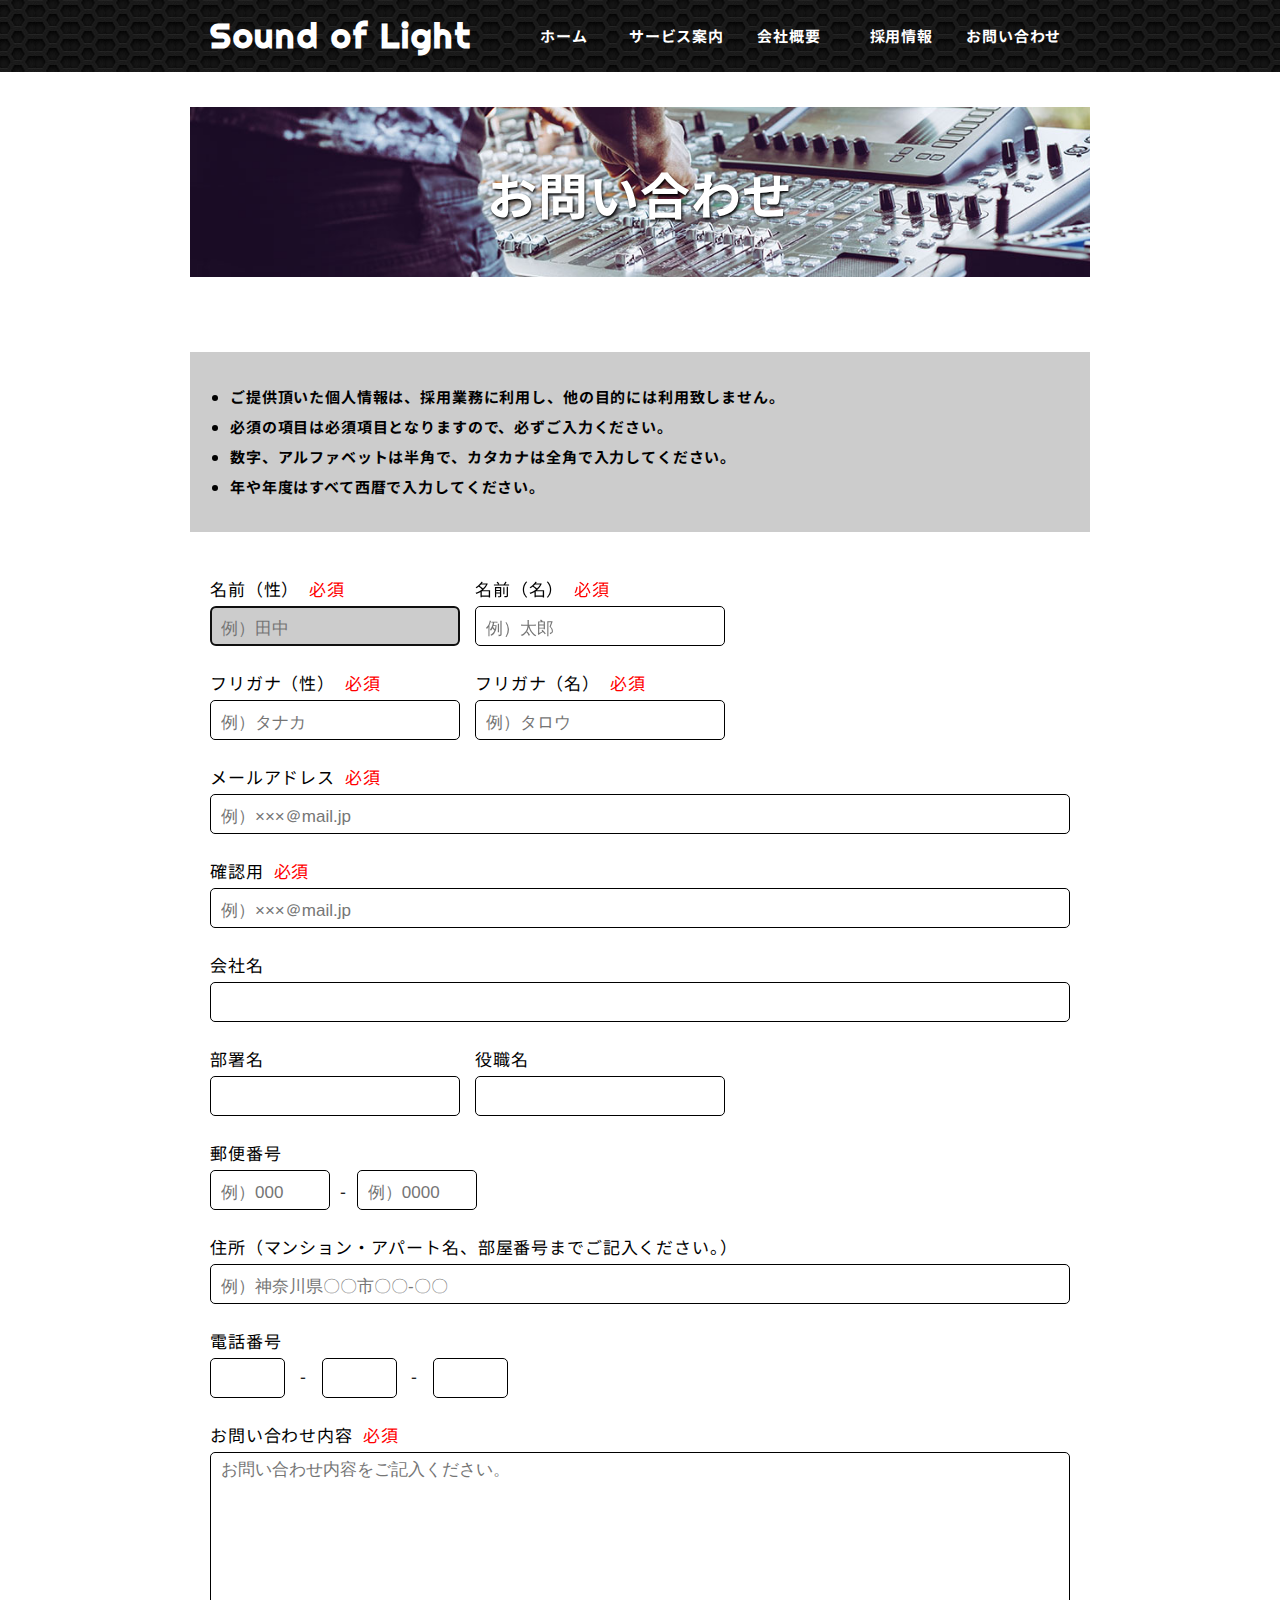
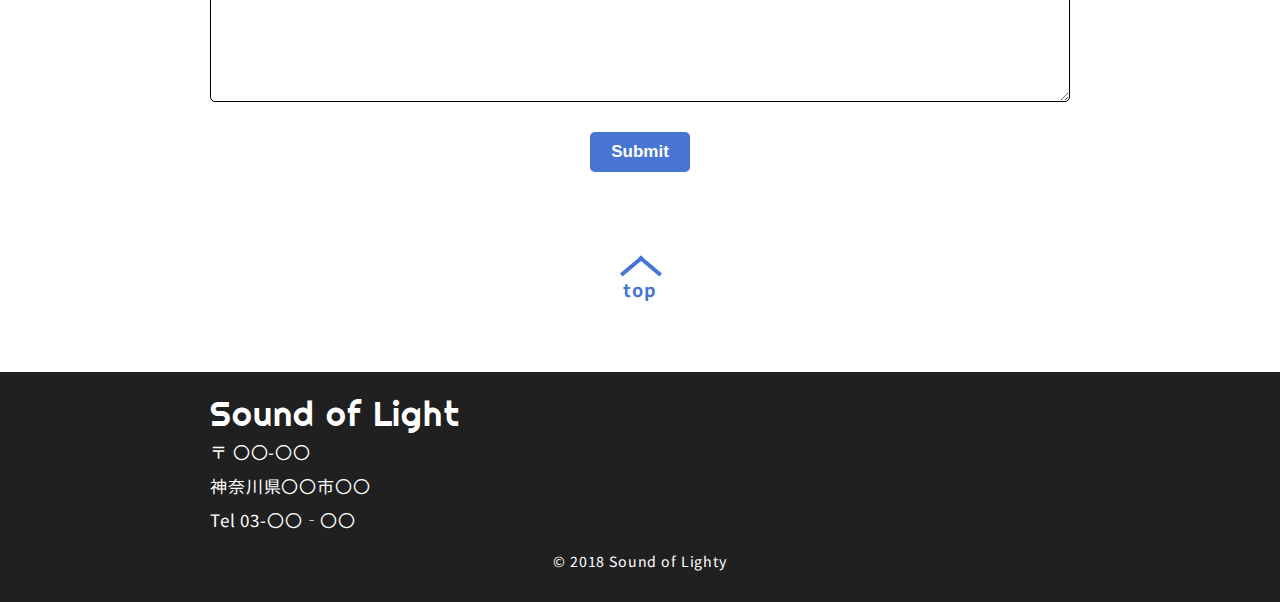
<file: 音響/contact/index.html>
<!DOCTYPE html>
<html>

<head>
    <meta charset="utf-8">
    <meta name="viewport" content="width=device-width, initial-scale=1.0">
    <title>Sound of Light</title>
    <link rel="stylesheet" href="../style.css">
    <link rel="stylesheet" href="../responsive.css">
    <link href="https://fonts.googleapis.com/css?family=Noto+Sans+JP|Righteous" rel="stylesheet">
    <script src="https://ajax.googleapis.com/ajax/libs/jquery/3.3.1/jquery.min.js"></script>
    <script type="text/javascript" src="../jquery.min.js"></script>
</head>

<body>
    <div id="header-bar">
        <header>
            <div class="title-log">
                <h1>Sound of Light</h1>
            </div>
            <div id="menu-icon">
                <span class="line_1"></span>
                <span class="line_2"></span>
                <span class="line_3"></span>
            </div>
            <nav id="list-top">
                <ul>
                    <li class="hli"><a class="li-hover link" href="../index.html">ホーム</a></li>
                    <li class="hli"><a class="li-hover link service" href="../index.html#service">サービス案内</a>
                        <ul id="sub-list">
                            <li class="hli-sub"><a class="link" href="../sound/index.html">Sound</a></li>
                            <li class="hli-sub"><a class="link" href="../lighting/index.html">Lighting</a></li>
                            <li class="hli-sub"><a class="link" href="../work/index.html">制作</a></li>
                        </ul>
                        <div id="menu-icon1">
                            <p id="icon">＋</p>
                        </div>
                    </li>
                    <li class="hli"><a class="li-hover link" href="../info/index.html">会社概要</a></li>
                    <li class="hli"><a class="li-hover link" href="../recruit/index.html">採用情報</a></li>
                    <li class="hli"><a class="li-hover link" href="index.html">お問い合わせ</a></li>
                </ul>
            </nav>
        </header>
    </div>

    <div id="main">
        <div id="contents-top">
            <img id="contents-img" src="../img/yomex-owo-678013-unsplash.jpg">
            <h1>お問い合わせ</h1>
        </div>
        <div id="table">
            <ul class="contact-list">
                <li>ご提供頂いた個人情報は、採用業務に利用し、他の目的には利用致しません。</li>
                <li>必須の項目は必須項目となりますので、必ずご入力ください。</li>
                <li>数字、アルファベットは半角で、カタカナは全角で入力してください。</li>
                <li>年や年度はすべて西暦で入力してください。</li>
            </ul>
            <div class="contact">
                <form action="#" method="#">
                    <ul>
                        <li id="name-sei">
                            <p>名前（性）</p><span>必須</span>
                            <input type="text" name="name-sei" value="" placeholder="例）田中" autofocus required>
                        </li>
                        <li id="name-mei">
                            <p>名前（名）</p><span>必須</span>
                            <input type="text" name="name-mei" value="" placeholder="例）太郎" required>
                        </li>
                    </ul>
                    <ul>
                        <li id="kan-sei">
                            <p>フリガナ（性）</p><span>必須</span>
                            <input type="text" name="kan-sei" value="" placeholder="例）タナカ" required>
                        </li>
                        <li id="kan-mei">
                            <p>フリガナ（名）</p><span>必須</span>
                            <input type="text" name="kan-mei" value="" placeholder="例）タロウ" required>
                        </li>
                    </ul>
                    <div id="email1">
                    <p>メールアドレス</p><span>必須</span>
                    <input type="email" name="email1" id="email_1" value="" placeholder="例）×××＠mail.jp" required>
                    </div>
                    <div id="email2">
                    <p>確認用</p><span>必須</span>
                    <input type="email" name="email2" id="email_2" value="" placeholder="例）×××＠mail.jp" required>
                    </div>
                    <p>会社名</p>
                    <input type="text" name="company" value>
                    <ul>
                        <li>
                            <p>部署名</p>
                            <input type="text" name="dept" value>
                        </li>
                        <li>
                            <p>役職名</p>
                            <input type="text" name="posｔ" value>
                        </li>
                    </ul>

                    <p>郵便番号</p>
                    <div class="pcode">
                        <input type="tel" name="pcode1" value="" placeholder="例）000">-<input type="tel" name="pcode2" value="" placeholder="例）0000">
                    </div>
                    <p>住所（マンション・アパート名、部屋番号までご記入ください。）</p>
                    <input type="text" name="addr" value="" placeholder="例）神奈川県〇〇市〇〇-〇〇">
                    <p>電話番号</p>
                    <div class="tel">
                        <input type="tel" name="tel1" value> -
                        <input type="tel" name="tel2" value> -
                        <input type="tel" name="tel3" value>
                    </div>
                    <div id="textarea">
                    <p>お問い合わせ内容</p><span>必須</span>
                    <textarea cols="30" rows="4" name="message" placeholder="お問い合わせ内容をご記入ください。" required></textarea>
                    </div>
                    <center><input class="button" type="submit"></center>
                </form>
            </div>
        </div>
        <div id="top">
            <a href="#logo">
            <span class="top-line_1"></span>
            <span class="top-line_2"></span>
            <p>top</p>
            </a>
        </div>
    </div>

    <div id=footer-bar>
        <footer>
            <div class="footer-log">Sound of Light</div>
            <p class="footer-text">〒 〇〇-〇〇
                <br>神奈川県〇〇市〇〇
                <br>Tel 03-〇〇‐〇〇
            </p>
            <p id="copy"><small>&copy; 2018 Sound of Lighty</small></p>
        </footer>
    </div>
</body>

</html>
</file>
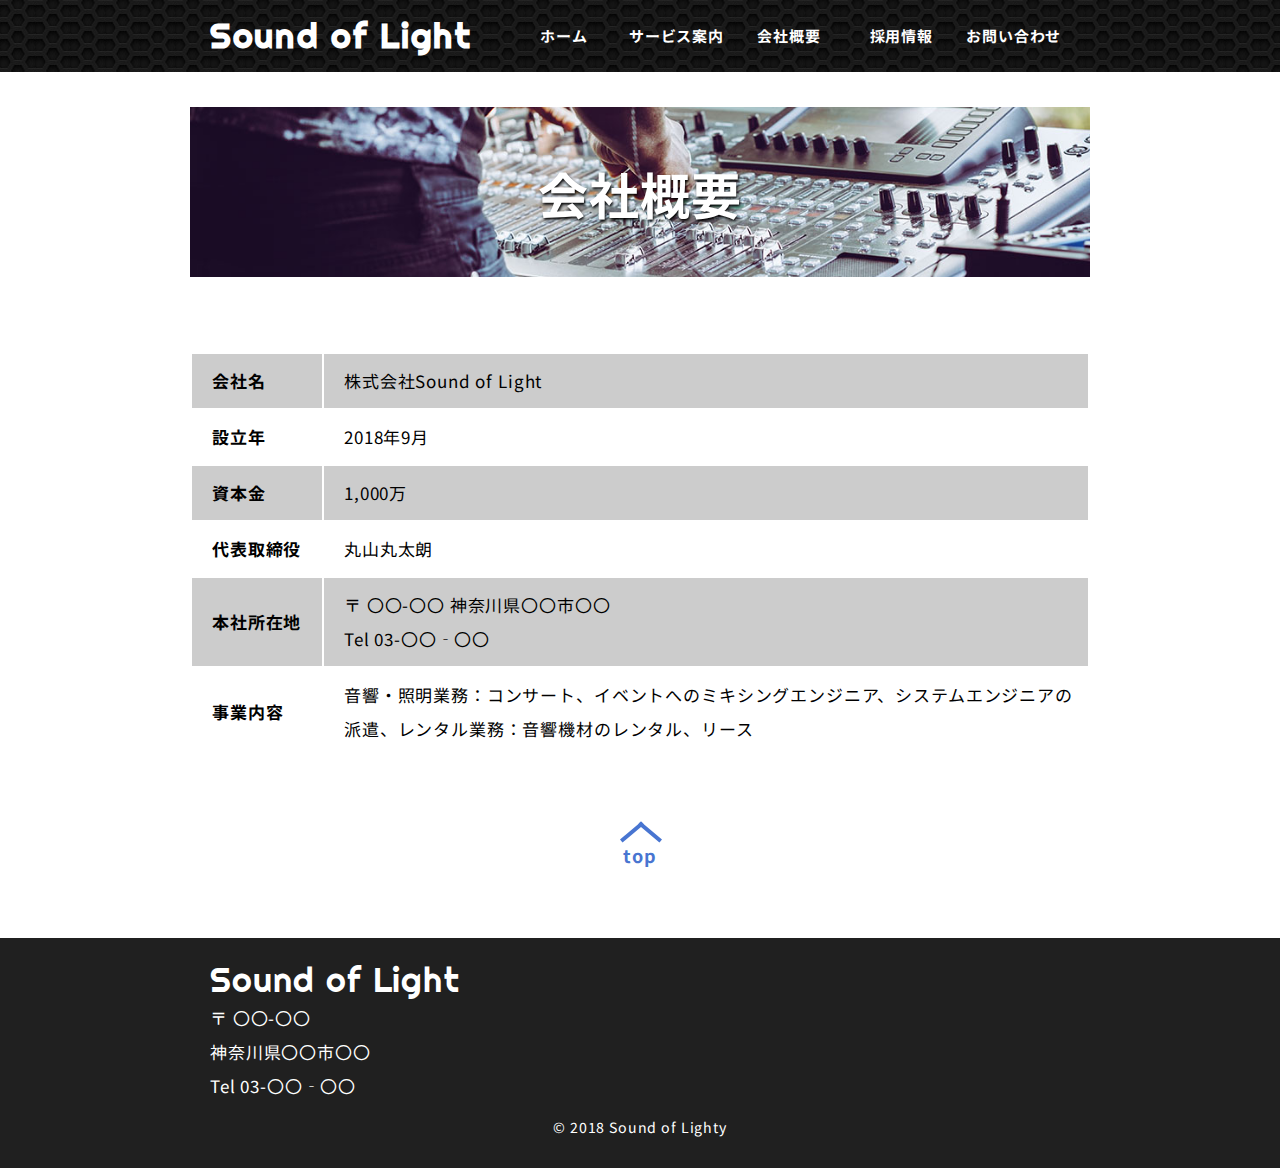
<file: 音響/info/index.html>
<!DOCTYPE html>
<html>

<head>
    <meta charset="utf-8">
    <meta name="viewport" content="width=device-width, initial-scale=1.0">
    <title>Sound of Light</title>
    <link rel="stylesheet" href="../style.css">
    <link rel="stylesheet" href="../responsive.css">
    <link href="https://fonts.googleapis.com/css?family=Noto+Sans+JP|Righteous" rel="stylesheet">
    <script src="https://ajax.googleapis.com/ajax/libs/jquery/3.3.1/jquery.min.js"></script>
    <script type="text/javascript" src="../jquery.min.js"></script>
</head>

<body>
    <div id="header-bar">
        <header>
            <div class="title-log">
                <h1>Sound of Light</h1>
            </div>
            <div id="menu-icon">
                <span class="line_1"></span>
                <span class="line_2"></span>
                <span class="line_3"></span>
            </div>
            <nav id="list-top">
                <ul>
                    <li class="hli"><a class="li-hover link" href="../index.html">ホーム</a></li>
                    <li class="hli"><a class="li-hover link service" href="../index.html#service">サービス案内</a>
                        <ul id="sub-list">
                            <li class="hli-sub"><a class="link" href="../sound/index.html">Sound</a></li>
                            <li class="hli-sub"><a class="link" href="../lighting/index.html">Lighting</a></li>
                            <li class="hli-sub"><a class="link" href="../work/index.html">制作</a></li>
                        </ul>
                        <div id="menu-icon1">
                            <p id="icon">＋</p>
                        </div>
                    </li>
                    <li class="hli"><a class="li-hover link" href="index.html">会社概要</a></li>
                    <li class="hli"><a class="li-hover link" href="../recruit/index.html">採用情報</a></li>
                    <li class="hli"><a class="li-hover link" href="../contact/index.html">お問い合わせ</a></li>
                </ul>
            </nav>
        </header>
    </div>

    <div id="main">
        <div id="contents-top">
            <img id="contents-img" src="../img/yomex-owo-678013-unsplash.jpg">
            <h1>会社概要</h1>
        </div>
        <div id="table">
            <table>
                <tr>
                    <th>会社名</th>
                    <td>株式会社Sound of Light</td>
                </tr>
                <tr>
                    <th>設立年</th>
                    <td>2018年9月</td>
                </tr>
                <tr>
                    <th>資本金</th>
                    <td>1,000万</td>
                </tr>
                <tr>
                    <th>代表取締役</th>
                    <td>丸山丸太朗</td>
                </tr>
                <tr>
                    <th>本社所在地</th>
                    <td>〒 〇〇-〇〇 神奈川県〇〇市〇〇 <br>Tel 03-〇〇‐〇〇</td>
                </tr>
                <tr>
                    <th>事業内容</th>
                    <td>音響・照明業務：コンサート、イベントへのミキシングエンジニア、システムエンジニアの派遣、レンタル業務：音響機材のレンタル、リース </td>
                </tr>
            </table>
        </div>

        <div id="top">
            <a href="#logo">
            <span class="top-line_1"></span>
            <span class="top-line_2"></span>
            <p>top</p>
            </a>
        </div>
    </div>

    <div id=footer-bar>
        <footer>
            <div class="footer-log">Sound of Light</div>
            <p class="footer-text">〒 〇〇-〇〇
                <br>神奈川県〇〇市〇〇
                <br>Tel 03-〇〇‐〇〇
            </p>
            <p id="copy"><small>&copy; 2018 Sound of Lighty</small></p>
        </footer>
    </div>
</body>

</html>
</file>
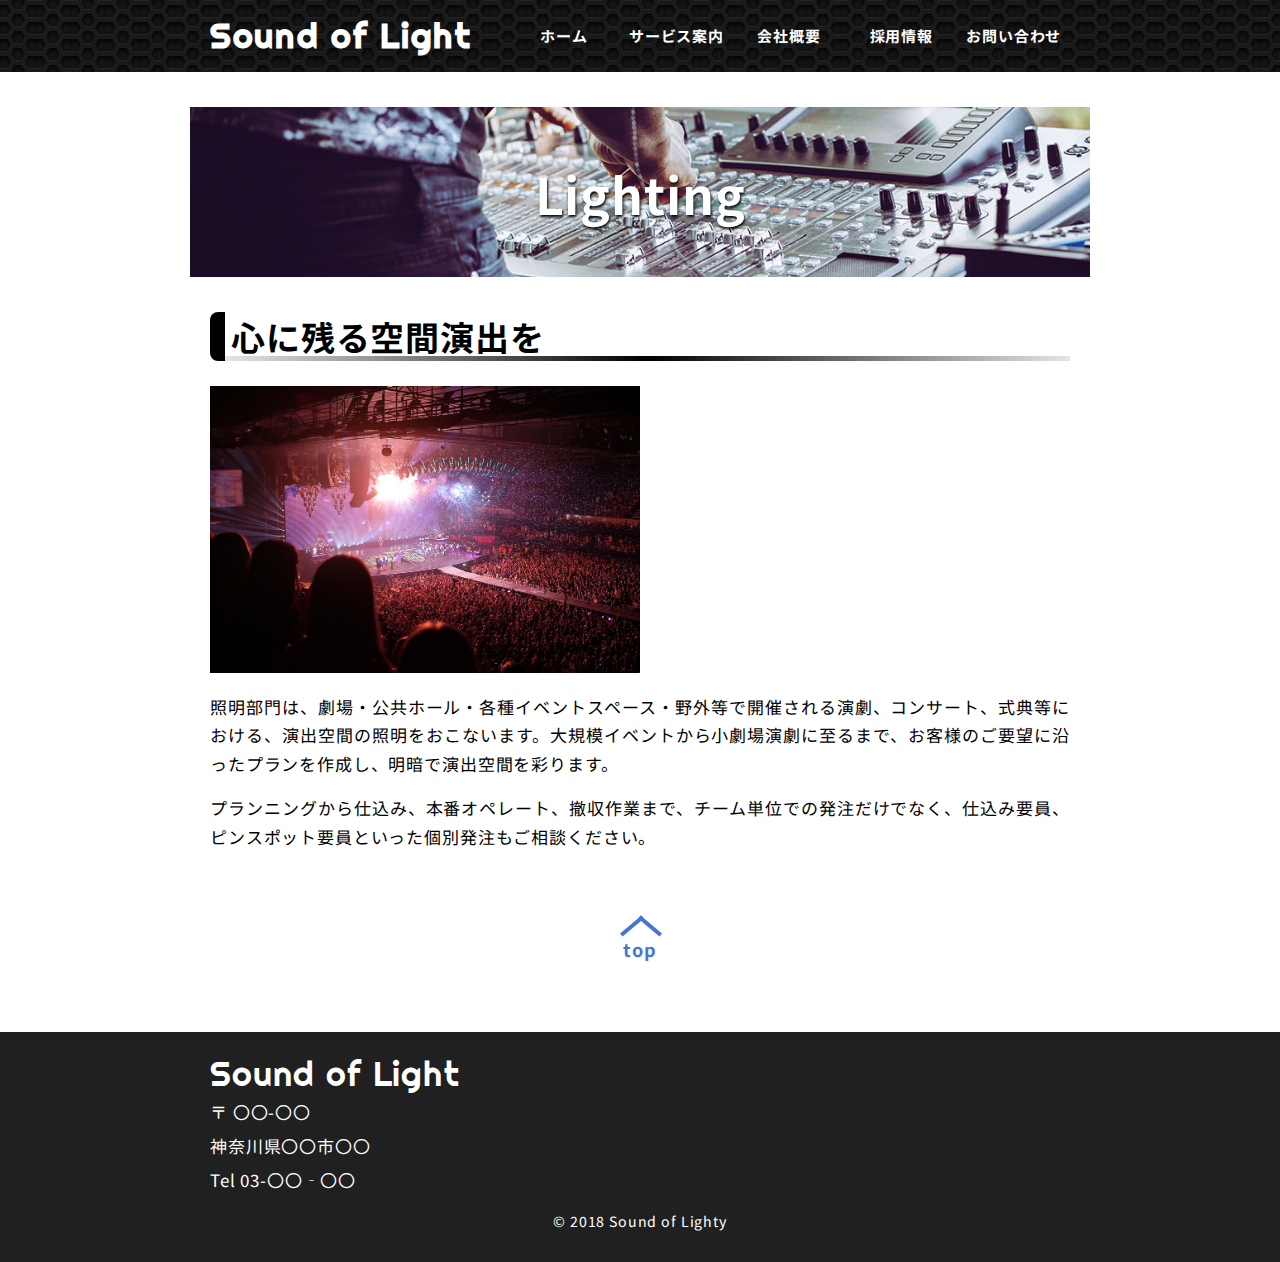
<file: 音響/lighting/index.html>
<!DOCTYPE html>
<html>

<head>
    <meta charset="utf-8">
    <meta name="viewport" content="width=device-width, initial-scale=1.0">
    <title>Sound of Light</title>
    <link rel="stylesheet" href="../style.css">
    <link rel="stylesheet" href="../responsive.css">
    <link href="https://fonts.googleapis.com/css?family=Noto+Sans+JP|Righteous" rel="stylesheet">
    <script src="https://ajax.googleapis.com/ajax/libs/jquery/3.3.1/jquery.min.js"></script>
    <script type="text/javascript" src="../jquery.min.js"></script>
</head>

<body>
    <div id="header-bar">
        <header>
            <div class="title-log">
                <h1>Sound of Light</h1>
            </div>
            <div id="menu-icon">
                <span class="line_1"></span>
                <span class="line_2"></span>
                <span class="line_3"></span>
            </div>
            <nav id="list-top">
                <ul>
                    <li class="hli"><a class="li-hover link" href="../index.html">ホーム</a></li>
                    <li class="hli"><a class="li-hover link service" href="../index.html#service">サービス案内</a>
                        <ul id="sub-list">
                            <li class="hli-sub"><a class="link" href="../sound/index.html">Sound</a></li>
                            <li class="hli-sub"><a class="link" href="index.html">Lighting</a></li>
                            <li class="hli-sub"><a class="link" href="../work/index.html">制作</a></li>
                        </ul>
                        <div id="menu-icon1">
                            <p id="icon">＋</p>
                        </div>
                    </li>
                    <li class="hli"><a class="li-hover link" href="../info/index.html">会社概要</a></li>
                    <li class="hli"><a class="li-hover link" href="../recruit/index.html">採用情報</a></li>
                    <li class="hli"><a class="li-hover link" href="../contact/index.html">お問い合わせ</a></li>
                </ul>
            </nav>
        </header>
    </div>

    <div id="main">
        <div id="contents-top">
            <img id="contents-img" src="../img/yomex-owo-678013-unsplash.jpg">
            <h1>Lighting</h1>
        </div>
        
        <h2 id="service-title">心に残る空間演出を</h2>
        <hr>
                <div id="service-img">

            <img src="../img/concerts-1150042_1920.jpg">
        </div>
        <div class="service-text">
            <p class="text-in">照明部門は、劇場・公共ホール・各種イベントスペース・野外等で開催される演劇、コンサート、式典等における、演出空間の照明をおこないます。大規模イベントから小劇場演劇に至るまで、お客様のご要望に沿ったプランを作成し、明暗で演出空間を彩ります。</p>
            <p class="text-in">プランニングから仕込み、本番オペレート、撤収作業まで、チーム単位での発注だけでなく、仕込み要員、ピンスポット要員といった個別発注もご相談ください。</p>
        </div>

        <div id="top">
            <a href="#logo">
            <span class="top-line_1"></span>
            <span class="top-line_2"></span>
            <p>top</p>
            </a>
        </div>
    </div>

    <div id=footer-bar>
        <footer>
            <div class="footer-log">Sound of Light</div>
            <p class="footer-text">〒 〇〇-〇〇
                <br>神奈川県〇〇市〇〇
                <br>Tel 03-〇〇‐〇〇
            </p>
            <p id="copy"><small>&copy; 2018 Sound of Lighty</small></p>
        </footer>
    </div>
</body>

</html>
</file>
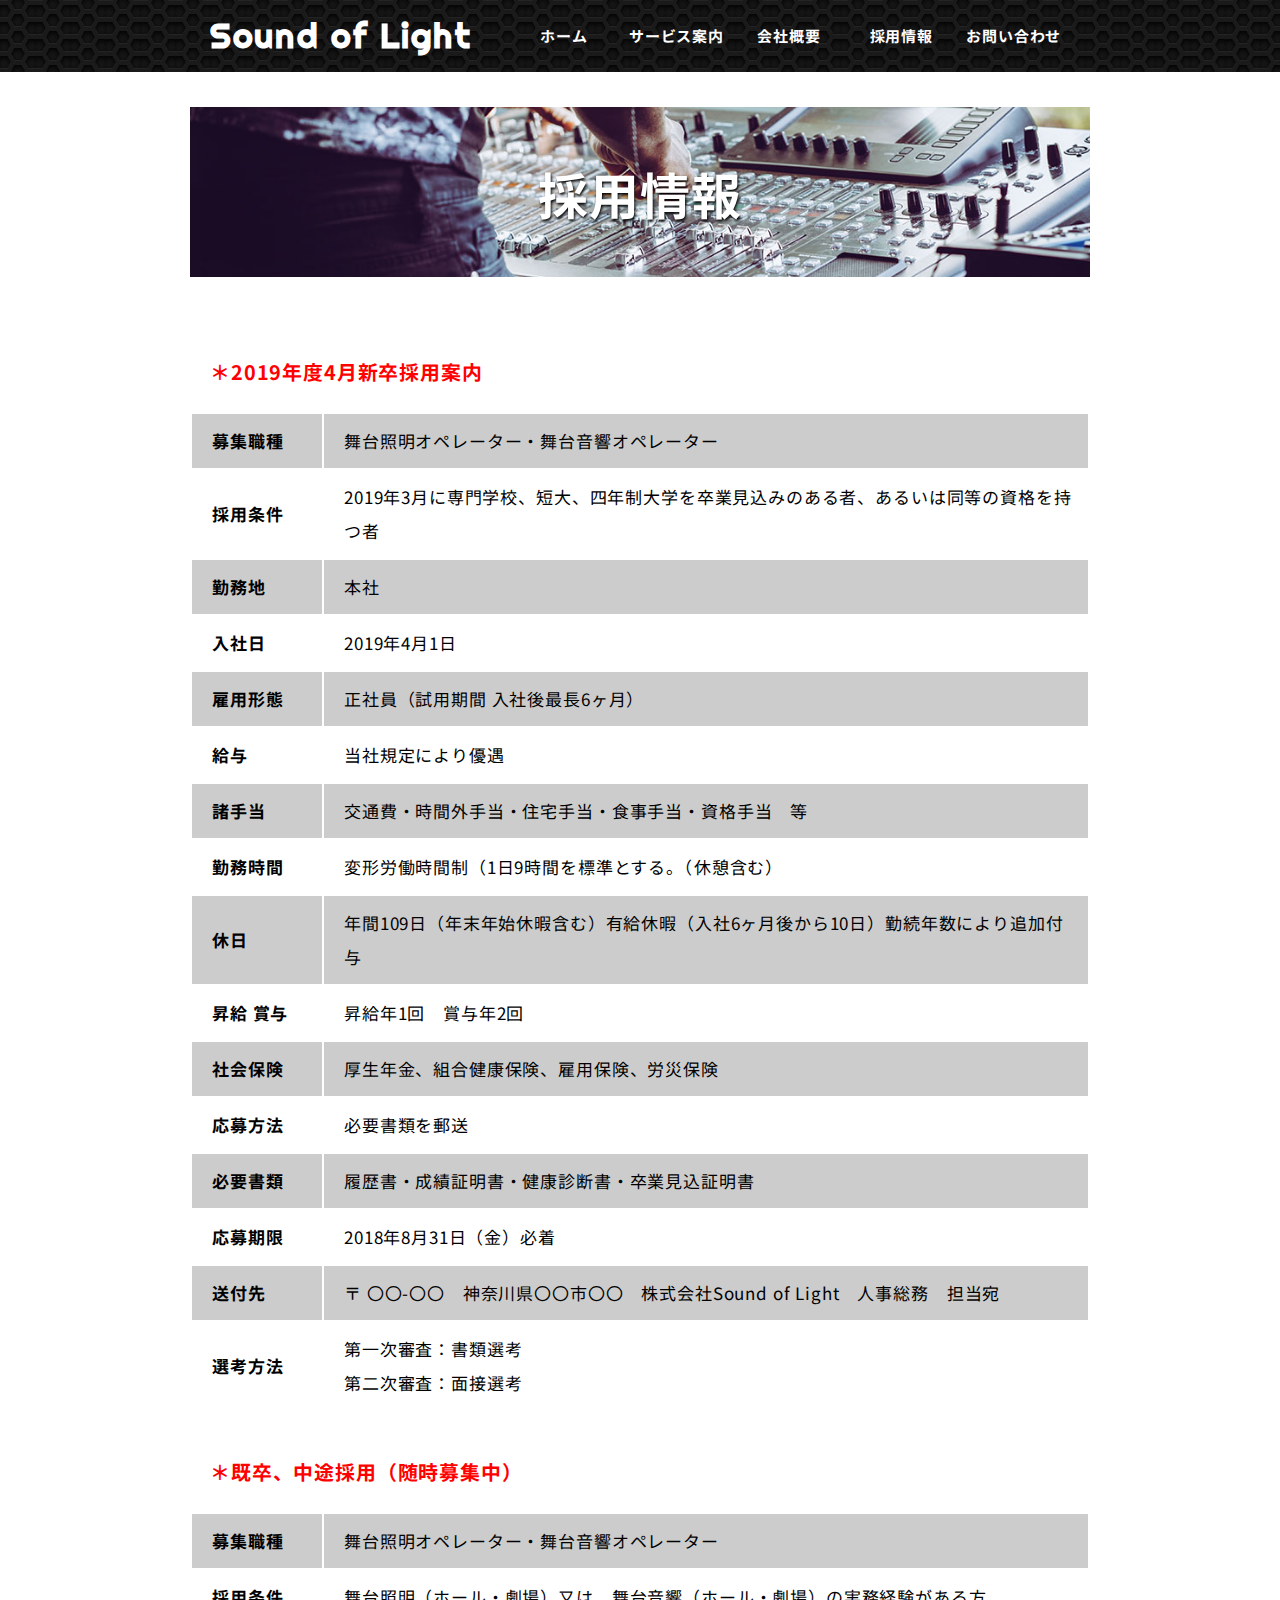
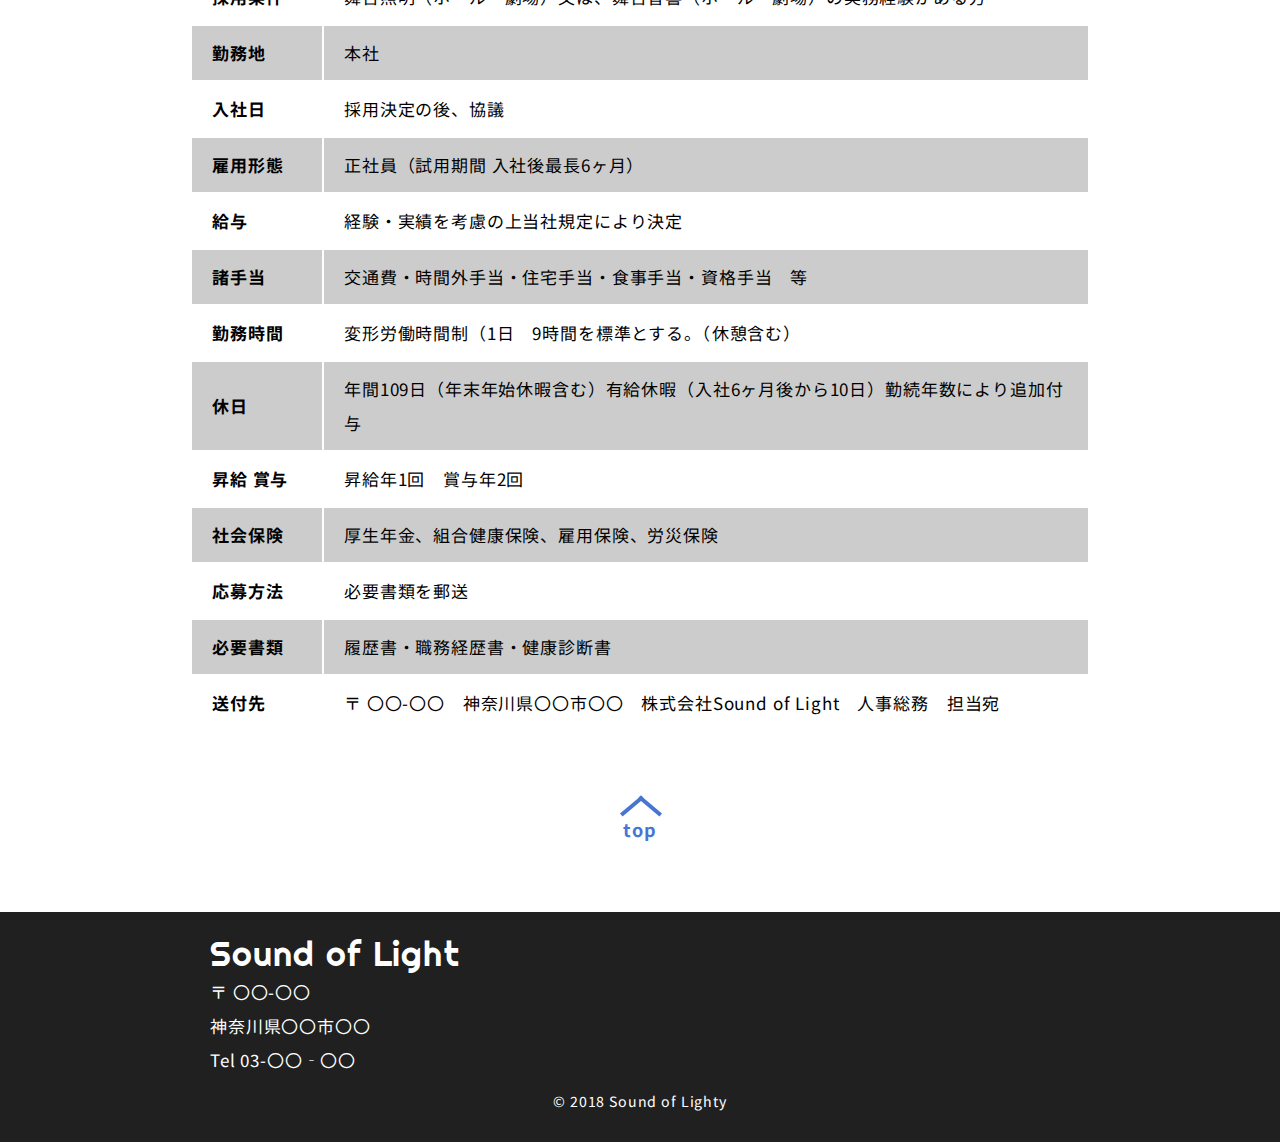
<file: 音響/recruit/index.html>
<!DOCTYPE html>
<html>

<head>
    <meta charset="utf-8">
    <meta name="viewport" content="width=device-width, initial-scale=1.0">
    <title>Sound of Light</title>
    <link rel="stylesheet" href="../style.css">
    <link rel="stylesheet" href="../responsive.css">
    <link href="https://fonts.googleapis.com/css?family=Noto+Sans+JP|Righteous" rel="stylesheet">
    <script src="https://ajax.googleapis.com/ajax/libs/jquery/3.3.1/jquery.min.js"></script>
    <script type="text/javascript" src="../jquery.min.js"></script>
</head>

<body>
    <div id="header-bar">
        <header>
            <div class="title-log">
                <h1>Sound of Light</h1>
            </div>
            <div id="menu-icon">
                <span class="line_1"></span>
                <span class="line_2"></span>
                <span class="line_3"></span>
            </div>
            <nav id="list-top">
                <ul>
                    <li class="hli"><a class="li-hover link" href="../index.html">ホーム</a></li>
                    <li class="hli"><a class="li-hover link service" href="../index.html#service">サービス案内</a>
                        <ul id="sub-list">
                            <li class="hli-sub"><a class="link" href="../sound/index.html">Sound</a></li>
                            <li class="hli-sub"><a class="link" href="../lighting/index.html">Lighting</a></li>
                            <li class="hli-sub"><a class="link" href="../work/index.html">制作</a></li>
                        </ul>
                        <div id="menu-icon1">
                            <p id="icon">＋</p>
                        </div>
                    </li>
                    <li class="hli"><a class="li-hover link" href="../info/index.html">会社概要</a></li>
                    <li class="hli"><a class="li-hover link" href="index.html">採用情報</a></li>
                    <li class="hli"><a class="li-hover link" href="../contact/index.html">お問い合わせ</a></li>
                </ul>
            </nav>
        </header>
    </div>

    <div id="main">
        <div id="contents-top">
            <img id="contents-img" src="../img/yomex-owo-678013-unsplash.jpg">
            <h1>採用情報</h1>
        </div>
        <div id="table">
            <h3 class="table-title">＊2019年度4月新卒採用案内</h3>
            <div class="table-sinsotu">
                <table>
                    <tr>
                        <th>募集職種</th>
                        <td>舞台照明オペレーター・舞台音響オペレーター</td>
                    </tr>
                    <tr>
                        <th>採用条件</th>
                        <td>2019年3月に専門学校、短大、四年制大学を卒業見込みのある者、あるいは同等の資格を持つ者</td>
                    </tr>
                    <tr>
                        <th>勤務地</th>
                        <td>本社</td>
                    </tr>
                    <tr>
                        <th>入社日</th>
                        <td>2019年4月1日</td>
                    </tr>
                    <tr>
                        <th>雇用形態</th>
                        <td>正社員（試用期間 入社後最長6ヶ月）</td>
                    </tr>
                    <tr>
                        <th>給与</th>
                        <td>当社規定により優遇</td>
                    </tr>
                    <tr>
                        <th>諸手当</th>
                        <td>交通費・時間外手当・住宅手当・食事手当・資格手当　等</td>
                    </tr>
                    <tr>
                        <th>勤務時間</th>
                        <td>変形労働時間制（1日9時間を標準とする。（休憩含む）</td>
                    </tr>
                    <tr>
                        <th>休日</th>
                        <td>年間109日（年末年始休暇含む）有給休暇（入社6ヶ月後から10日）勤続年数により追加付与</td>
                    </tr>
                    <tr>
                        <th>昇給 賞与</th>
                        <td>昇給年1回　賞与年2回</td>
                    </tr>
                    <tr>
                        <th>社会保険</th>
                        <td>厚生年金、組合健康保険、雇用保険、労災保険</td>
                    </tr>
                    <tr>
                        <th>応募方法</th>
                        <td>必要書類を郵送</td>
                    </tr>
                    <tr>
                        <th>必要書類</th>
                        <td>履歴書・成績証明書・健康診断書・卒業見込証明書</td>
                    </tr>
                    <tr>
                        <th>応募期限</th>
                        <td>2018年8月31日（金）必着</td>
                    </tr>
                    <tr>
                        <th>送付先</th>
                        <td>〒 〇〇-〇〇　神奈川県〇〇市〇〇　株式会社Sound of Light　人事総務　担当宛</td>
                    </tr>
                    <tr>
                        <th>選考方法</th>
                        <td>第一次審査：書類選考<br>第二次審査：面接選考</td>
                    </tr>
                </table>
            </div>
            <h3 class="table-title">＊既卒、中途採用（随時募集中）</h3>
            <div class="table-tyuto">
                <table>
                    <tr>
                        <th>募集職種</th>
                        <td>舞台照明オペレーター・舞台音響オペレーター</td>
                    </tr>
                    <tr>
                        <th>採用条件</th>
                        <td>舞台照明（ホール・劇場）又は、舞台音響（ホール・劇場）の実務経験がある方</td>
                    </tr>
                    <tr>
                        <th>勤務地</th>
                        <td>本社</td>
                    </tr>
                    <tr>
                        <th>入社日</th>
                        <td>採用決定の後、協議</td>
                    </tr>
                    <tr>
                        <th>雇用形態</th>
                        <td>正社員（試用期間 入社後最長6ヶ月）</td>
                    </tr>
                    <tr>
                        <th>給与</th>
                        <td>経験・実績を考慮の上当社規定により決定</td>
                    </tr>
                    <tr>
                        <th>諸手当</th>
                        <td>交通費・時間外手当・住宅手当・食事手当・資格手当　等</td>
                    </tr>
                    <tr>
                        <th>勤務時間</th>
                        <td>変形労働時間制（1日　9時間を標準とする。（休憩含む）</td>
                    </tr>
                    <tr>
                        <th>休日</th>
                        <td>年間109日（年末年始休暇含む）有給休暇（入社6ヶ月後から10日）勤続年数により追加付与</td>
                    </tr>
                    <tr>
                        <th>昇給 賞与</th>
                        <td>昇給年1回　賞与年2回</td>
                    </tr>
                    <tr>
                        <th>社会保険</th>
                        <td>厚生年金、組合健康保険、雇用保険、労災保険</td>
                    </tr>
                    <tr>
                        <th>応募方法</th>
                        <td>必要書類を郵送</td>
                    </tr>
                    <tr>
                        <th>必要書類</th>
                        <td>履歴書・職務経歴書・健康診断書</td>
                    </tr>
                    <tr>
                        <th>送付先</th>
                        <td>〒 〇〇-〇〇　神奈川県〇〇市〇〇　株式会社Sound of Light　人事総務　担当宛</td>
                    </tr>
                </table>
            </div>
        </div>

        <div id="top">
            <a href="#logo">
            <span class="top-line_1"></span>
            <span class="top-line_2"></span>
            <p>top</p>
            </a>
        </div>
    </div>

    <div id=footer-bar>
        <footer>
            <div class="footer-log">Sound of Light</div>
            <p class="footer-text">〒 〇〇-〇〇
                <br>神奈川県〇〇市〇〇
                <br>Tel 03-〇〇‐〇〇
            </p>
            <p id="copy"><small>&copy; 2018 Sound of Lighty</small></p>
        </footer>
    </div>
</body>

</html>
</file>
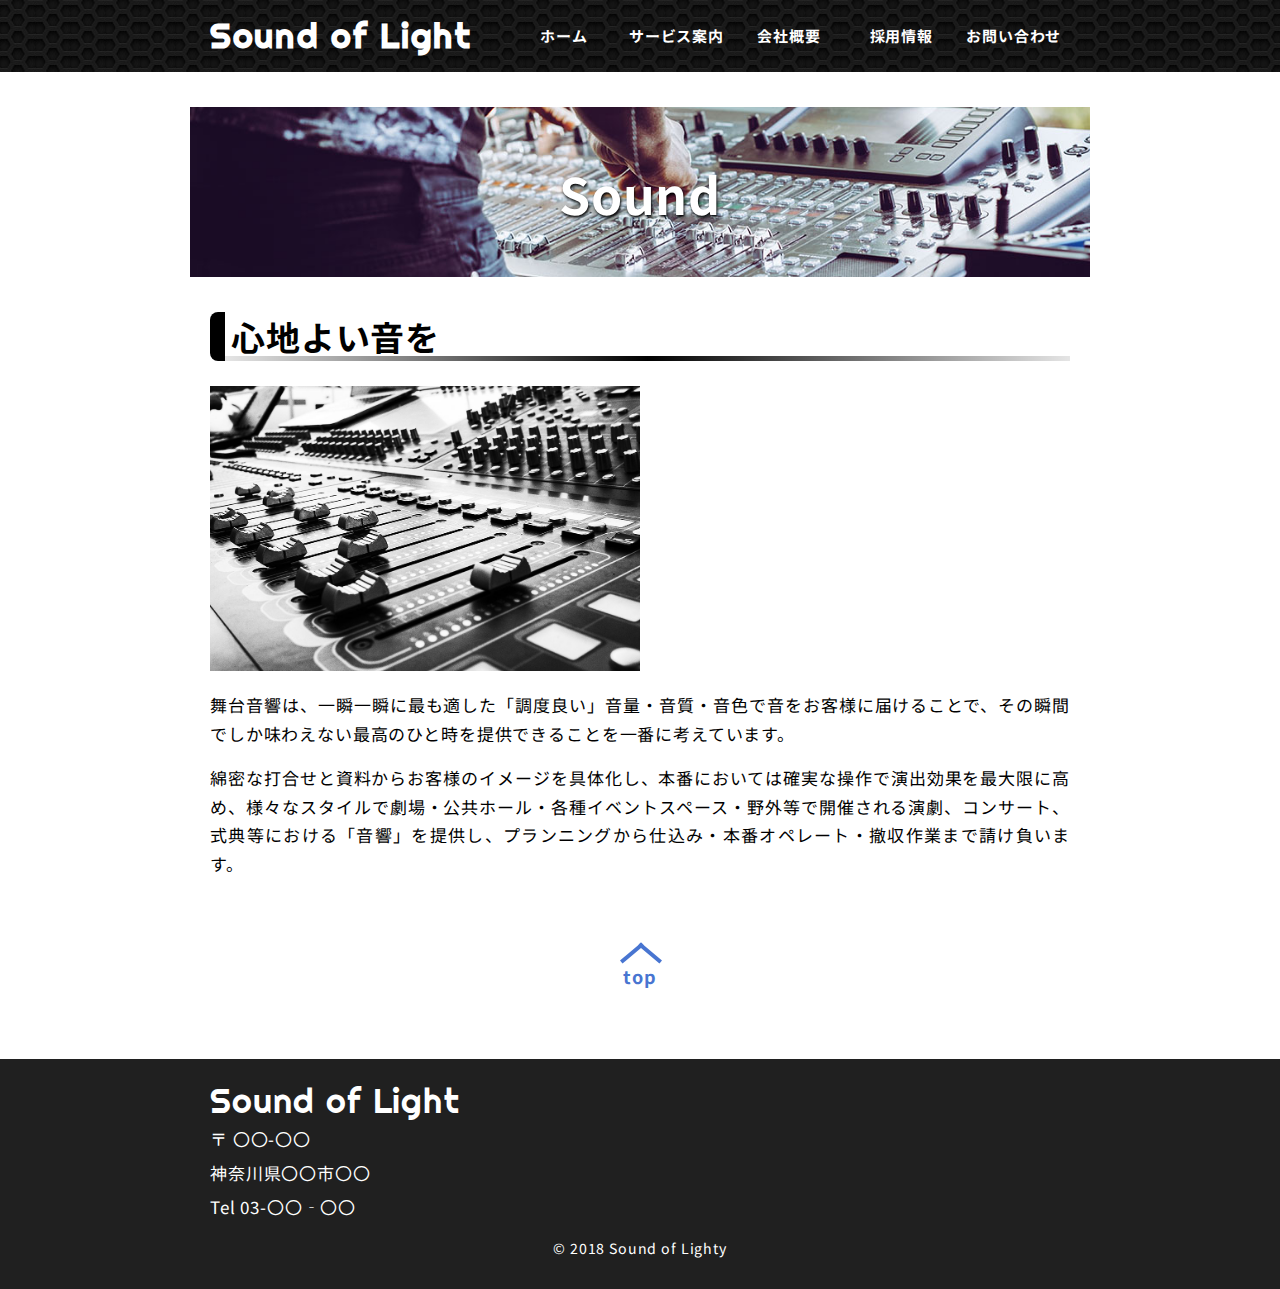
<file: 音響/sound/index.html>
<!DOCTYPE html>
<html>

<head>
    <meta charset="utf-8">
    <meta name="viewport" content="width=device-width, initial-scale=1.0">
    <title>Sound of Light</title>
    <link rel="stylesheet" href="../style.css">
    <link rel="stylesheet" href="../responsive.css">
    <link href="https://fonts.googleapis.com/css?family=Noto+Sans+JP|Righteous" rel="stylesheet">
    <script src="https://ajax.googleapis.com/ajax/libs/jquery/3.3.1/jquery.min.js"></script>
    <script type="text/javascript" src="../jquery.min.js"></script>
</head>

<body>
    <div id="header-bar">
        <header>
            <div class="title-log">
                <h1>Sound of Light</h1>
            </div>
            <div id="menu-icon">
                <span class="line_1"></span>
                <span class="line_2"></span>
                <span class="line_3"></span>
            </div>
            <nav id="list-top">
                <ul>
                    <li class="hli"><a class="li-hover link" href="../index.html">ホーム</a></li>
                    <li class="hli"><a class="li-hover link service" href="../index.html#service">サービス案内</a>
                        <ul id="sub-list">
                            <li class="hli-sub"><a class="link" href="index.html">Sound</a></li>
                            <li class="hli-sub"><a class="link" href="../lighting/index.html">Lighting</a></li>
                            <li class="hli-sub"><a class="link" href="../work/index.html">制作</a></li>
                        </ul>
                        <div id="menu-icon1">
                            <p id="icon">＋</p>
                        </div>
                    </li>
                    <li class="hli"><a class="li-hover link" href="../info/index.html">会社概要</a></li>
                    <li class="hli"><a class="li-hover link" href="../recruit/index.html">採用情報</a></li>
                    <li class="hli"><a class="li-hover link" href="../contact/index.html">お問い合わせ</a></li>
                </ul>
            </nav>
        </header>
    </div>

    <div id="main">
        <div id="contents-top">
            <img id="contents-img" src="../img/yomex-owo-678013-unsplash.jpg">
            <h1>Sound</h1>
        </div>
        <h2 id="service-title">心地よい音を</h2>
        <hr>
        <div id="service-img">
            <img src="../img/adi-goldstein-796588-unsplash.jpg">
        </div>
        <div class="service-text">
            <p class="text-in">舞台音響は、一瞬一瞬に最も適した「調度良い」音量・音質・音色で音をお客様に届けることで、その瞬間でしか味わえない最高のひと時を提供できることを一番に考えています。</p>
            <p class="text-in">綿密な打合せと資料からお客様のイメージを具体化し、本番においては確実な操作で演出効果を最大限に高め、様々なスタイルで劇場・公共ホール・各種イベントスペース・野外等で開催される演劇、コンサート、式典等における「音響」を提供し、プランニングから仕込み・本番オペレート・撤収作業まで請け負います。</p>
        </div>
        <div id="top">
            <a href="#logo">
            <span class="top-line_1"></span>
            <span class="top-line_2"></span>
            <p>top</p>
            </a>
        </div>
    </div>

    <div id=footer-bar>
        <footer>
            <div class="footer-log">Sound of Light</div>
            <p class="footer-text">〒 〇〇-〇〇
                <br>神奈川県〇〇市〇〇
                <br>Tel 03-〇〇‐〇〇
            </p>
            <p id="copy"><small>&copy; 2018 Sound of Lighty</small></p>
        </footer>
    </div>
</body>

</html>
</file>
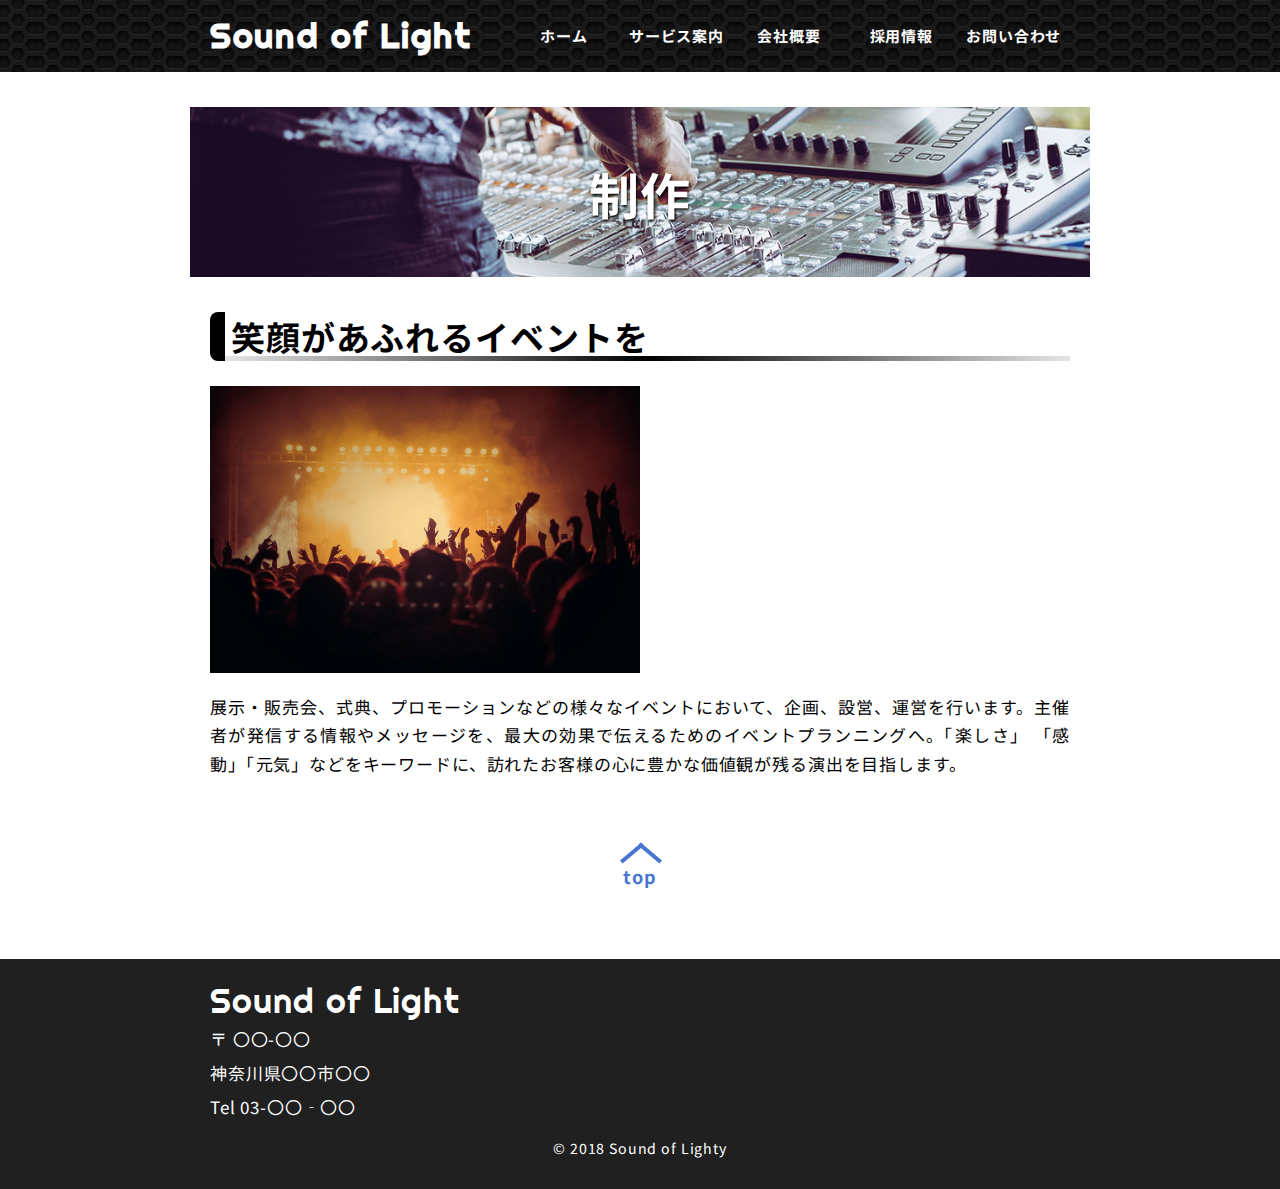
<file: 音響/work/index.html>
<!DOCTYPE html>
<html>

<head>
    <meta charset="utf-8">
    <meta name="viewport" content="width=device-width, initial-scale=1.0">
    <title>Sound of Light</title>
    <link rel="stylesheet" href="../style.css">
    <link rel="stylesheet" href="../responsive.css">
    <link href="https://fonts.googleapis.com/css?family=Noto+Sans+JP|Righteous" rel="stylesheet">
    <script src="https://ajax.googleapis.com/ajax/libs/jquery/3.3.1/jquery.min.js"></script>
    <script type="text/javascript" src="../jquery.min.js"></script>
</head>

<body>
    <div id="header-bar">
        <header>
            <div class="title-log">
                <h1>Sound of Light</h1>
            </div>
            <div id="menu-icon">
                <span class="line_1"></span>
                <span class="line_2"></span>
                <span class="line_3"></span>
            </div>
            <nav id="list-top">
                <ul>
                    <li class="hli"><a class="li-hover link" href="../index.html">ホーム</a></li>
                    <li class="hli"><a class="li-hover link service" href="../index.html#service">サービス案内</a>
                        <ul id="sub-list">
                            <li class="hli-sub"><a class="link" href="../sound/index.html">Sound</a></li>
                            <li class="hli-sub"><a class="link" href="../lighting/index.html">Lighting</a></li>
                            <li class="hli-sub"><a class="link" href="index.html">制作</a></li>
                        </ul>
                        <div id="menu-icon1">
                            <p id="icon">＋</p>
                        </div>
                    </li>
                    <li class="hli"><a class="li-hover link" href="../info/index.html">会社概要</a></li>
                    <li class="hli"><a class="li-hover link" href="../recruit/index.html">採用情報</a></li>
                    <li class="hli"><a class="li-hover link" href="../contact/index.html">お問い合わせ</a></li>
                </ul>
            </nav>
        </header>
    </div>

    <div id="main">
        <div id="contents-top">
            <img id="contents-img" src="../img/yomex-owo-678013-unsplash.jpg">
            <h1>制作</h1>
        </div>
        <h2 id="service-title">笑顔があふれるイベントを</h2>
        <hr>
        <div id="service-img">
            <img src="../img/concert-3387324_1920.jpg">
        </div>
        <div class="service-text">
            <p class="text-in">展示・販売会、式典、プロモーションなどの様々なイベントにおいて、企画、設営、運営を行います。主催者が発信する情報やメッセージを、最大の効果で伝えるためのイベントプランニングへ。「楽しさ」 「感動」「元気」などをキーワードに、訪れたお客様の心に豊かな価値観が残る演出を目指します。</p>
        </div>
        <div id="top">
            <a href="#logo">
            <span class="top-line_1"></span>
            <span class="top-line_2"></span>
            <p>top</p>
            </a>
        </div>
    </div>

    <div id=footer-bar>
        <footer>
            <div class="footer-log">Sound of Light</div>
            <p class="footer-text">〒 〇〇-〇〇
                <br>神奈川県〇〇市〇〇
                <br>Tel 03-〇〇‐〇〇
            </p>
            <p id="copy"><small>&copy; 2018 Sound of Lighty</small></p>
        </footer>
    </div>
</body>

</html>
</file>
<file: 音響/style.css>
@charset "UTF-8";

* {
    box-sizing: border-box;
    padding: 0;
    margin: 0;
}

body {
    font-size: 17px;
    font-family: 'Noto Sans JP', sans-serif;
    letter-spacing:0.05em;
}

#header-bar {
    background-image: url(img/hixs_pattern_evolution.png);
    background-color: black;
}

header {
    color: white;
    max-width: 900px;
    margin: 0 auto;
    height: 72px;
    position: relative;
    z-index: 1;
}

.title-log {
    font-family: 'Righteous', cursive;
    max-width: 900px;
    margin: 0 auto;
    padding: 0px 35px 0px 20px;
    float: left;
    font-size: 17px;
    line-height: 72px;
    letter-spacing: 0.1em;
}

/*アイコン*/

#menu-icon {
    display: none;
}

#menu-icon1 {
    display: none;
}

ul,
a {
    list-style: none;
    text-decoration: none;
    padding-left: 0;
    color: #fff;
    font-weight: bold;
    font-size: 15px;
}

#list-top {
    margin-right: 20px;
}

#list-top > ul {
    display: flex;
}

#list-top li {
    width: 100%;
}

.hli a {
    display: inline-block;
    margin: 11px 0;
    line-height: 50px;
    position: relative;
    z-index: 1;
    width: 100%;
    text-align: center;
}

#sub-list {
    width: 100%;
    display: none;
}

#sub-list a {
    margin: 0;
}

.hli-sub {
    text-align: center;
    background-color: rgb(0, 0, 0, 0.8);
}

.hli-sub:first-child {
    border-top: 1px solid white;
}

.hli-sub:nth-child(n+2) {
    border-top: 1px solid white;
}

.hli-sub:last-child {
    border-bottom: 1px solid white;
}

/*ホバー効果*/

.li-hover,
.li-hover::after {
    -webkit-transition: all 0.3s;
    -moz-transition: all 0.3s;
    -o-transition: all 0.3s;
    transition: all 0.3s;
}

.li-hover::before,
.li-hover::after {
    box-shadow: 0 0 10px #ddffff,
    0 0 20px #ddffff,
    0 0 30px #ddffff,
    0 0 40px #ddffff;
    background-color: white;
    border-radius: 25px;
    content: '';
    position: absolute;
    opacity: 0.9;
    z-index: -1;
}

.li-hover:hover {
    text-shadow: 1px 2px 3px black;
}

.li-hover::after {
    height: 0;
    left: 50%;
    top: 50%;
    width: 0;
}

.li-hover:hover:after {
    height: 100%;
    left: 0;
    top: 0;
    width: 100%;
}

#sub-list a:hover {
    color: white;
    text-shadow: 1px 2px 3px black;
    box-shadow: 0 0 50px white inset,
    0 0 100px white inset;
    transition: 0.6s;

}

#main {
    max-width: 900px;
    margin: 0px auto;
}

#main h2 {
    font-size: 34px;
    
}

.top-page {
    position: relative;
}

.top-img {
    width: 100%;
    object-fit: cover;
    z-index: -1;
    position: relative;
    vertical-align: bottom;
}

.top-text {
    max-width: 900px;
    margin: 0 auto;
    position: absolute;
    top: 95px;
    left: 0px;
    right: 0px;
}

.top-page h1 {
    font-size: 41px;
    color: white;
    margin-left: 20px;
    text-shadow: 1px 2px 3px black;
}

#contents-top {
    margin-top: 0px;
    position: relative;
}

#contents-top h1 {
    position: absolute;
    top: 85px;
    font-size: 50px;
    color: white;
    text-shadow: 1px 2px 3px black;
    width: 100%;
    text-align: center;
}
#concept img {
    width: 380px;
    position: absolute;
    top: 65px;
    left: 0px;
    z-index: -1;
}

#concept {
    display: flex;
    padding-top: 40px;
    position: relative;
    min-height: 340px;
}

#concept h2 {
    padding-left: 20px;
    font-size: 34px;
    color: white;
    text-shadow: 1px 1px 0px black,
    -1px 1px 0px black,
    1px -1px 0px black,
    -1px -1px 0px black;
    width: 45%;
}

#contents-img {
    width: 100%;
    height: 170px;
    object-fit: cover;
    margin-bottom: 30px;
    margin-top: 35px;
}
#concept p {
    padding: 0px 20px;
    line-height: 30px;
    width: 57%;
    text-align: justify;
}

#service {
    padding: 20px 20px;
    background-color: rgb(221, 221, 221);
    margin: 50px 0px 0;
}
#service-title{
    border-left: 15px solid;
    border-radius: 8px;
    padding-left: 6px;
    margin-left: 20px;
}
#service-img {
    margin: 25px 20px 0;
}
.service-text {
    text-align: justify;
    margin: 0px 20px;
    line-height: 1.7;
}

.text-in {
    margin-top: 15px;
}
#service-img img {
    width: 50%;
}
/*コンテンツ*/
#contents {
    display: flex;
}

#contents section {
    width: 34%;
    padding: 40px 10px;
    text-align: center;
}
hr{
    margin-bottom: 25px;
    border:none;
    background: linear-gradient(90deg,rgba(0,0,0,0.1)0%,rgba(0,0,0,1)50%,rgba(0,0,0,0.1)100%);
    height: 4px;
    padding-top: 5px;
    margin-top: -5px;
    margin-left: 35px;
    margin-right: 20px;
}

#contents img {
    width: 100%;
    border-radius: 100px;
    height: 150px;
}

.contents-icon {
    position: relative;
}

.contents-icon p {
    color: white;
    position: absolute;
    top: 40px;
    width: 100%;
    text-align: center;
    font-size: 45px;
    font-weight: bold;
    text-shadow: 1px 2px 1px black;
}

.text-contents {
    padding-top: 10px;
    font-size: 14px;
    width: 80%;
    margin: 0 auto;
    text-align: left;
}
/*ニュース*/
#news {
    margin-top: 50px;
    padding-left: 20px;
    min-height: 250px;
}

#news-box {
    padding-top: 15px;
    padding-left: 25px;
}

#news-box dt {
    float: left;
    width: 125px;
    font-weight: bold;
    color: #4875d1;
}

#news-box dd {
    padding-bottom: 20px;
}

/*テーブル*/

#table {
    margin-top: 40px;
    line-height: 2;
}

table {
    width: 100%
}

.table-title {
    color: red;
    margin: 40px 20px 0;
}

tr:nth-child(2n+1) {
    background-color: #ccc;
}

th {
    text-align: left;
    padding: 10px 20px;
    width: 130px;
}

td {
    padding: 10px;
    padding-left: 20px;
}

.table-sinsotu, .table-tyuto{
    margin: 20px 0;
}


/*お問い合わせ*/

.contact {
    margin: 40px 20px 0;
}

.contact-list {
    list-style-type: disc;
    color: black;
    padding: 30px 40px;
    background-color: #ccc;
    box-sizing: border-box;
}

.contact ul {
    display: flex;
    color: black;
    font-weight: normal;
}

.contact li {
    width: 250px;
    font-size:17px;
}
.contact p{
    display:initial;
    margin-right: 10px;
}
.contact span{
    color:red;
}
.contact li:nth-child(odd) {
    margin-right: 15px;
}

.contact input,
textarea {
    width: 100%;
    height: 40px;
    box-sizing: border-box;
    margin-bottom: 20px;
    border-radius: 5px;
    border: 1px solid #000;
    font-size: 17px;
    padding-left: 10px;
    padding-top: 5px;
}

.pcode input[type="tel"] {
    margin: 0 10px 20px;
    width: 120px;
}

.pcode input[type="tel"]:first-child {
    margin-left: 0;
}

.pcode input[type="tel"]:nth-child(2n) {
    margin-right: 0;
}

.tel input[type="tel"] {
    margin: 0 10px 20px;
    width: 75px;
    padding: 0;
    text-align: center;
}

.tel input[type="tel"]:first-child {
    margin-left: 0;
}

.tel input[type="tel"]:last-child {
    margin-right: 0;
}

textarea {
    height: 250px;
}

/*入力済み*/
input[type="text"]:valid,
input[type="email"]:valid,
textarea:valid{
    background-color:transparent;
}
/*フォーカス*/
input[type="tel"]:focus,
input[type="text"]:focus,
input[type="email"]:focus,
textarea:focus{
    background-color:#CCC;
}
/*ボタン*/

input[type="submit"] {
    width: 100px;
    padding: 0;
    background-color: #4875d1;
    color: white;
    font-weight: bold;
    border:none;
}

.button:hover {
    text-shadow: 1px 2px 2px black;
    box-shadow: 0 0 50px #4875d1 inset,0 0 100px #00cccc inset;
    transition: 0.6s;
    

}

/*ページ先頭*/

#top {
    padding: 10px;
    margin: 0 auto;
    margin-top: 50px;
    width: 65px;
}

#top p {
    font-size: 18px;
    color: #4875d1;
    text-align: center;
}

.top-line_1,
.top-line_2 {
    background-color: #4875d1;
    width: 28px;
    height: 4px;
    display: block;
    margin-bottom: 8px;
}

.top-line_1 {
    transform: translateY(12px) rotate(-40deg);
}

.top-line_2 {
    transform: translateX(18px) rotate(40deg);
}

#footer-bar {
    background-color: #202020;
    color: white;
}

footer {
    max-width: 900px;
    margin: 0 auto;
    margin-top: 60px;
    padding: 20px 0;
}

.footer-log {
    font-size: 34px;
    font-family: 'Righteous', cursive;
    padding-left: 20px;
}

.footer-text {
    line-height: 2;
    padding-left: 20px;
}

#copy {
    text-align: center;
    margin: 10px 0;
}
</file>
<file: 音響/responsive.css>
@media only screen and (min-width: 850px) {
    .hli {
        display: block!important;
    }
}


@media all and (max-width: 850px) {

    body {
        font-size: 15px;
    }
    header {
        height: 50px;
    }

    .title-log {
        font-size: 10px;
        line-height: 50px;
        letter-spacing: 1.5px;
        padding-left: 15px;
    }

    /*アイコン*/
    #menu-icon {
        cursor: pointer;
        display: block;
        position: absolute;
        top: 10px;
        right: 15px;
        z-index: 10;
    }

    #menu-icon.hover p {
        text-shadow: 0px 0px 10px #4169e1,
        0px 0px 20px #4169e1,
        0px 0px 30px #4169e1,
        0px 0px 40px #4169e1,
        0px 0px 50px #4169e1,
        0px 0px 60px #4169e1;
        transition: .4s;
    }

    #menu-icon.close.hover p {
        text-shadow: 0px 0px 10px #ff7f50,
        0px 0px 20px #ff7f50,
        0px 0px 30px #ff7f50,
        0px 0px 40px #ff7f50,
        0px 0px 50px #ff7f50,
        0px 0px 60px #ff7f50;
    }

    #menu-icon.hover span {
        box-shadow: 0px 0px 10px #4169e1,
        0px 0px 20px #4169e1,
        0px 0px 30px #4169e1,
        0px 0px 40px #4169e1;
    }
    #menu-icon.close.hover span {
        box-shadow: 0px 0px 10px #ff7f50,
        0px 0px 20px #ff7f50,
        0px 0px 30px #ff7f50,
        0px 0px 40px #ff7f50;
    }

    .line_1,
    .line_2,
    .line_3 {
        background-color: white;
        height: 4px;
        width: 30px;
        display: block;
        margin-bottom: 7px;
        transition: .4s;
    }

    #menu-icon.close .line_1 {
        -webkit-transform: translateY(20px) rotate(-315deg);
        transform: translateY(12px) rotate(-315deg);
    }

    #menu-icon.close .line_2 {
        opacity: 0;
    }

    #menu-icon.close .line_3 {
        -webkit-transform: translateY(-20px) rotate(315deg);
        transform: translateY(-10px) translateX(0px) rotate(315deg);

    }
    /*サブアイコン*/
    #menu-icon1 {
        display: block;
        padding: 7px 8px;
        position: absolute;
        right: 0;
        top: 0px;
        z-index: 2;
        font-size: 24px;
    }
    #menu-icon1:hover {
        text-shadow: 1px 2px 3px black;
        box-shadow: 0 0 50px white inset,
        0 0 100px white inset;
        color: white;
    }

    /*メニューリスト*/
    #list-top {
        position: absolute;
        top: 0px;
        width: 100%;

    }

    #list-top ul {
        flex-direction: column;
    }

    #list-top li {
        position: relative;
    }

    .hli {
        display: none;
        background-color: rgb(0, 0, 0);
    }

    .hli a {
        margin: 0;
        line-height: 50px;
    }

    /*メニューホバー*/
    #list-top a:hover {
        color: white;
        text-shadow: 1px 2px 3px black;
        box-shadow: 0 0 50px white inset,
        0 0 100px white inset;
        transition: none;
    }

    #sub-list a:hover {
        transition: none;
    }

    /*トップ画像*/
    .top-img {
        height: 300px;
    }

    .top-text {
        top: 80px;
    }

    .top-page h1 {
        font-size: 29.30px;
        margin-left: 15px;
    }
    /*コンセプト*/
    #concept {
        display: block;
    }

    #concept h2 {
        width: 100%;
        font-size: 24px;
        padding-left: 15px;
    }

    #concept p {
        width: 100%;
        padding: 0 15px;
    }

    #concept img {
        display: none;
    }

    #main h2 {
        font-size: 23.44px;
        padding-left: 15px;
    }

    /*サービス*/
    #service {
        padding: 20px 5px;
    }

    h2#service-title {
        margin-left: 15px;
        padding-left: 6px;
        margin-top: 30px;
    }

    #service-img {
        margin: 25px 15px 0;
    }

    #service-img img {
        width: 100%;
        height: 220px;
        object-fit: cover;
    }

    .service-text {
        margin: 15px 15px 0;
    }

    /*コンテンツ*/
    #contents-img {
        height: 100px;
        margin-bottom: 0;
    }

    hr {
        margin-bottom: 20px;
        margin-left: 30px;
    }

    #contents-top h1 {
        top: 55px;
        font-size: 36.62px;
    }

    #contents {
        display: block;
    }

    #contents section {
        width: 330px;
        margin: 0 auto;
        padding: 20px 10px;
    }

    .text-contents {
        text-align: justify;
    }

    /*ニュース*/
    #news {
        padding-left: 5px;
    }

    #news-box {
        padding-left: 30px;
    }

    /*フッター*/
    footer {
        padding: 5px 0;
    }

    .footer-log {
        font-size: 21px;
        padding-left: 15px;
    }

    .footer-text {
        padding-left: 15px;
    }

    /*テーブル*/
    .table-title {
        margin-left: 15px;
    }

    tr {
        display: grid;
        list-style: square;
    }

    tr:nth-child(2n+1) {
        background-color: transparent;
    }

    th {
        width: 100%;
        padding: 10px 15px;
        background-color: #ccc;
    }

    td {
        padding: 10px 5px;
        text-align: justify;
        margin-left: 10px;
        padding-left: 20px;
    }

    .table-sinsotu,
    .table-tyuto {
        margin: 0px;
    }

    /*お問い合わせ*/
    .contact {
        margin: 20px 15px;
    }

    .contact-list {
        padding: 22px;
        padding-left: 33px;
    }

    .contact li {
        font-size: 15px;
    }

}

}
@media only screen and (min-width: 850px) {
    .hli {
        display: block!important;
    }
}


@media all and (max-width: 850px) {

    body {
        font-size: 15px;
    }
    header {
        height: 50px;
    }

    .title-log {
        font-size: 10px;
        line-height: 50px;
        letter-spacing: 1.5px;
        padding-left: 15px;
    }

    /*アイコン*/
    #menu-icon {
        cursor: pointer;
        display: block;
        position: absolute;
        top: 10px;
        right: 15px;
        z-index: 10;
    }

    #menu-icon.hover p {
        text-shadow: 0px 0px 10px #4169e1,
        0px 0px 20px #4169e1,
        0px 0px 30px #4169e1,
        0px 0px 40px #4169e1,
        0px 0px 50px #4169e1,
        0px 0px 60px #4169e1;
        transition: .4s;
    }

    #menu-icon.close.hover p {
        text-shadow: 0px 0px 10px #ff7f50,
        0px 0px 20px #ff7f50,
        0px 0px 30px #ff7f50,
        0px 0px 40px #ff7f50,
        0px 0px 50px #ff7f50,
        0px 0px 60px #ff7f50;
    }

    #menu-icon.hover span {
        box-shadow: 0px 0px 10px #4169e1,
        0px 0px 20px #4169e1,
        0px 0px 30px #4169e1,
        0px 0px 40px #4169e1;
    }
    #menu-icon.close.hover span {
        box-shadow: 0px 0px 10px #ff7f50,
        0px 0px 20px #ff7f50,
        0px 0px 30px #ff7f50,
        0px 0px 40px #ff7f50;
    }

    .line_1,
    .line_2,
    .line_3 {
        background-color: white;
        height: 4px;
        width: 30px;
        display: block;
        margin-bottom: 7px;
        transition: .4s;
    }

    #menu-icon.close .line_1 {
        -webkit-transform: translateY(20px) rotate(-315deg);
        transform: translateY(12px) rotate(-315deg);
    }

    #menu-icon.close .line_2 {
        opacity: 0;
    }

    #menu-icon.close .line_3 {
        -webkit-transform: translateY(-20px) rotate(315deg);
        transform: translateY(-10px) translateX(0px) rotate(315deg);

    }
    /*サブアイコン*/
    #menu-icon1 {
        display: block;
        padding: 7px 8px;
        position: absolute;
        right: 0;
        top: 0px;
        z-index: 2;
        font-size: 24px;
    }
    #menu-icon1:hover {
        text-shadow: 1px 2px 3px black;
        box-shadow: 0 0 50px white inset,
        0 0 100px white inset;
        color: white;
    }

    /*メニューリスト*/
    #list-top {
        position: absolute;
        top: 0px;
        width: 100%;

    }

    #list-top ul {
        flex-direction: column;
    }

    #list-top li {
        position: relative;
    }

    .hli {
        display: none;
        background-color: rgb(0, 0, 0);
    }

    .hli a {
        margin: 0;
        line-height: 50px;
    }

    /*メニューホバー*/
    #list-top a:hover {
        color: white;
        text-shadow: 1px 2px 3px black;
        box-shadow: 0 0 50px white inset,
        0 0 100px white inset;
        transition: none;
    }

    #sub-list a:hover {
        transition: none;
    }

    /*トップ画像*/
    .top-img {
        height: 300px;
    }

    .top-text {
        top: 80px;
    }

    .top-page h1 {
        font-size: 29.30px;
        margin-left: 15px;
    }
    /*コンセプト*/
    #concept {
        display: block;
    }

    #concept h2 {
        width: 100%;
        font-size: 24px;
        padding-left: 15px;
    }

    #concept p {
        width: 100%;
        padding: 0 15px;
    }

    #concept img {
        display: none;
    }

    #main h2 {
        font-size: 23.44px;
        padding-left: 15px;
    }

    /*サービス*/
    #service {
        padding: 20px 5px;
    }

    h2#service-title {
        margin-left: 15px;
        padding-left: 6px;
        margin-top: 30px;
    }

    #service-img {
        margin: 25px 15px 0;
    }

    #service-img img {
        width: 100%;
        height: 220px;
        object-fit: cover;
    }

    .service-text {
        margin: 15px 15px 0;
    }

    /*コンテンツ*/
    #contents-img {
        height: 100px;
        margin-bottom: 0;
    }

    hr {
        margin-bottom: 20px;
        margin-left: 30px;
    }

    #contents-top h1 {
        top: 55px;
        font-size: 36.62px;
    }

    #contents {
        display: block;
    }

    #contents section {
        width: 330px;
        margin: 0 auto;
        padding: 20px 10px;
    }

    .text-contents {
        text-align: justify;
    }

    /*ニュース*/
    #news {
        padding-left: 5px;
    }

    #news-box {
        padding-left: 30px;
    }

    /*フッター*/
    footer {
        padding: 5px 0;
    }

    .footer-log {
        font-size: 21px;
        padding-left: 15px;
    }

    .footer-text {
        padding-left: 15px;
    }

    /*テーブル*/
    .table-title {
        margin-left: 15px;
    }

    tr {
        display: grid;
        list-style: square;
    }

    tr:nth-child(2n+1) {
        background-color: transparent;
    }

    th {
        width: 100%;
        padding: 10px 15px;
        background-color: #ccc;
    }

    td {
        padding: 10px 5px;
        text-align: justify;
        margin-left: 10px;
        padding-left: 20px;
    }

    .table-sinsotu,
    .table-tyuto {
        margin: 0px;
    }

    /*お問い合わせ*/
    .contact {
        margin: 20px 15px;
    }

    .contact-list {
        padding: 22px;
        padding-left: 33px;
    }

    .contact li {
        font-size: 15px;
    }

}

}
</file>
